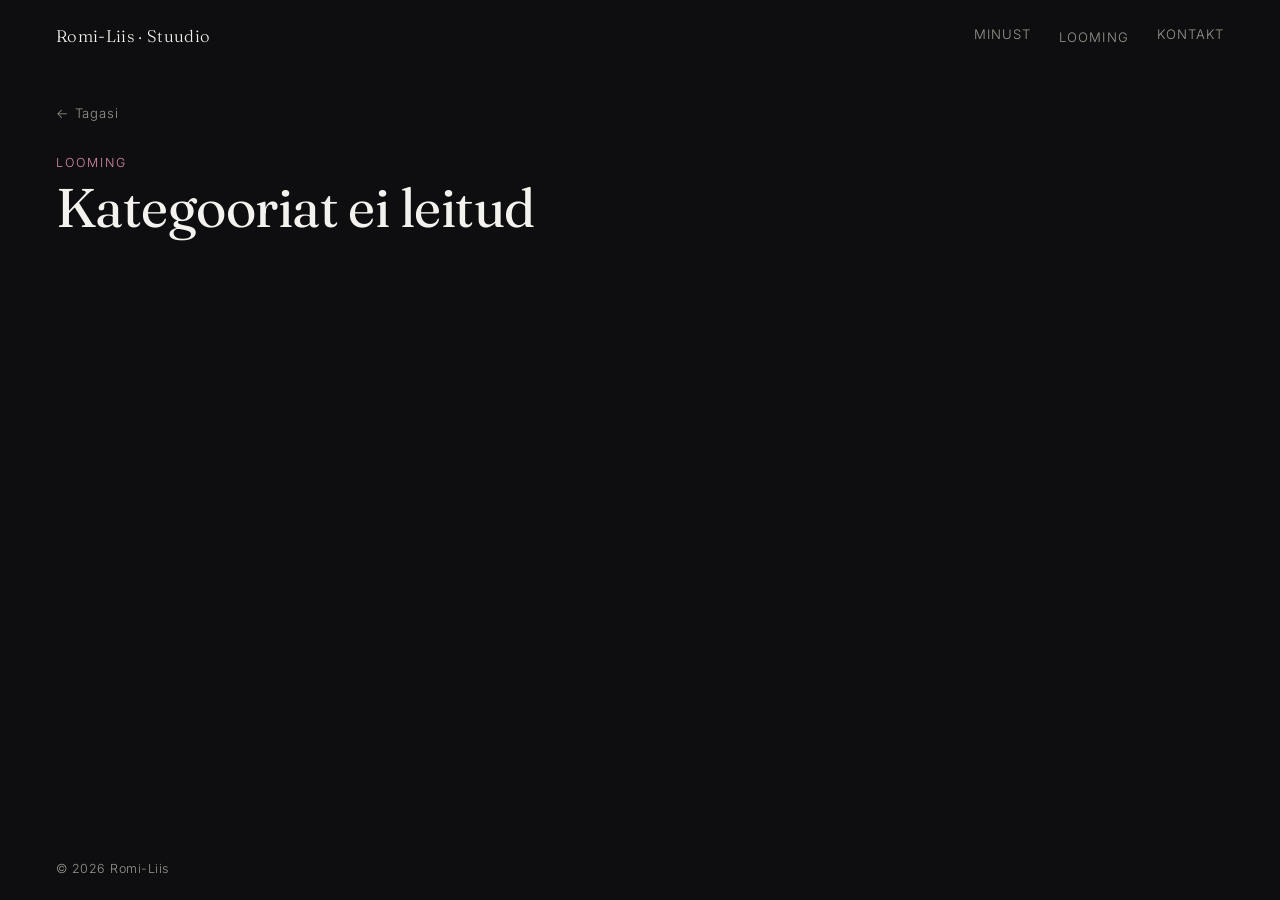
<file: category.html>
<!DOCTYPE html>
<html lang="en">
<head>
  <meta charset="UTF-8" />
  <meta name="viewport" content="width=device-width, initial-scale=1.0" />
  <title>Kategooria — Studio</title>
  <link rel="preconnect" href="https://fonts.googleapis.com" />
  <link rel="preconnect" href="https://fonts.gstatic.com" crossorigin />
  <link href="https://fonts.googleapis.com/css2?family=Fraunces:opsz,wght@9..144,300;9..144,400;9..144,500&family=Inter:wght@300;400;500&display=swap" rel="stylesheet" />
  <link rel="stylesheet" href="styles.css" />
</head>
<body>
  <header class="site-header">
    <a class="mark" id="mark" href="index.html"></a>
    <nav class="site-nav" id="nav"></nav>
  </header>

  <main class="project" id="category">
    <a class="project__back" href="index.html">← Tagasi</a>
    <p class="project__tag">Looming</p>
    <h1 class="project__title" id="catTitle"></h1>
    <div class="project__story" id="catIntro"></div>
    <div class="category__sub">
      <a class="category__sub-link" id="catSubLink"></a>
    </div>
  </main>

  <footer class="site-footer">
    <span id="footerLeft"></span>
    <span class="hint" id="footerRight"></span>
  </footer>

  <script src="content.js"></script>
  <script src="nav.js"></script>
  <script src="category.js"></script>
</body>
</html>
</file>
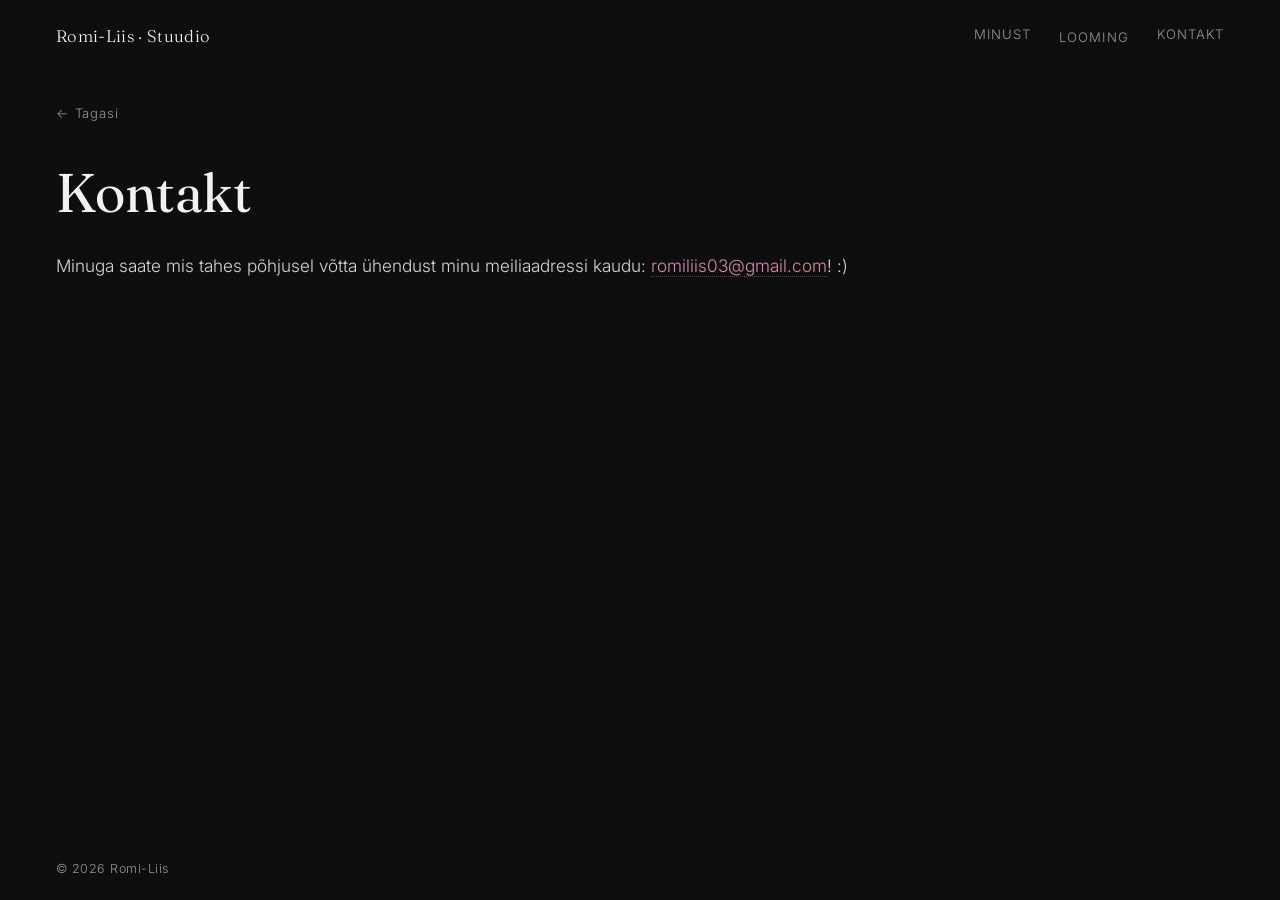
<file: contact.html>
<!DOCTYPE html>
<html lang="en">
<head>
  <meta charset="UTF-8" />
  <meta name="viewport" content="width=device-width, initial-scale=1.0" />
  <title>Kontakt — Studio</title>
  <link rel="preconnect" href="https://fonts.googleapis.com" />
  <link rel="preconnect" href="https://fonts.gstatic.com" crossorigin />
  <link href="https://fonts.googleapis.com/css2?family=Fraunces:opsz,wght@9..144,300;9..144,400;9..144,500&family=Inter:wght@300;400;500&display=swap" rel="stylesheet" />
  <link rel="stylesheet" href="styles.css" />
</head>
<body>
  <header class="site-header">
    <a class="mark" id="mark" href="index.html"></a>
    <nav class="site-nav" id="nav"></nav>
  </header>

  <main class="project">
    <a class="project__back" href="index.html">← Tagasi</a>
    <p class="project__tag" id="cTag"></p>
    <h1 class="project__title" id="cTitle"></h1>
    <div class="project__story" id="cBody"></div>
  </main>

  <footer class="site-footer">
    <span id="footerLeft"></span>
    <span class="hint" id="footerRight"></span>
  </footer>

  <script src="content.js"></script>
  <script src="nav.js"></script>
  <script src="contact.js"></script>
</body>
</html>
</file>
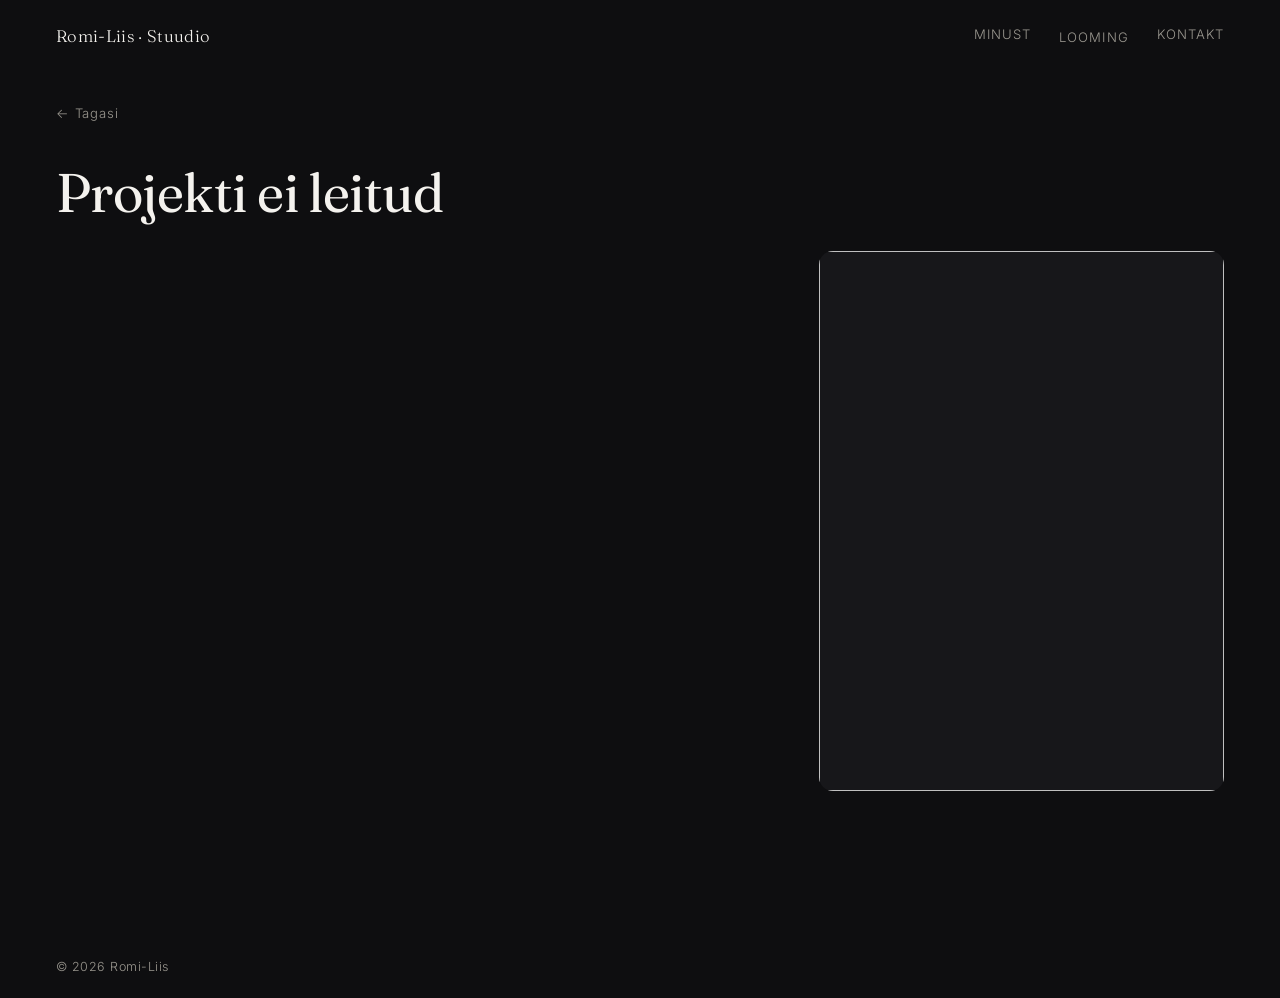
<file: project.html>
<!DOCTYPE html>
<html lang="en">
<head>
  <meta charset="UTF-8" />
  <meta name="viewport" content="width=device-width, initial-scale=1.0" />
  <title>Projekt — Studio</title>
  <link rel="preconnect" href="https://fonts.googleapis.com" />
  <link rel="preconnect" href="https://fonts.gstatic.com" crossorigin />
  <link href="https://fonts.googleapis.com/css2?family=Fraunces:opsz,wght@9..144,300;9..144,400;9..144,500&family=Inter:wght@300;400;500&display=swap" rel="stylesheet" />
  <link rel="stylesheet" href="styles.css" />
</head>
<body>
  <header class="site-header">
    <a class="mark" id="mark" href="index.html"></a>
    <nav class="site-nav" id="nav"></nav>
  </header>

  <main class="project" id="project">
    <a class="project__back" href="index.html">← Tagasi</a>
    <p class="project__tag" id="projTag"></p>
    <h1 class="project__title" id="projTitle"></h1>
    <div class="project__split">
      <div class="project__story" id="projStory"></div>
      <aside class="project__pane">
        <figure class="pane-figure" id="paneFigure">
          <img id="paneImg" alt="" />
        </figure>
      </aside>
    </div>

    <section class="project__album" id="projAlbum" aria-label="Photos"></section>
  </main>

  <footer class="site-footer">
    <span id="footerLeft"></span>
    <span class="hint" id="footerRight"></span>
  </footer>

  <script src="content.js"></script>
  <script src="nav.js"></script>
  <script src="project.js"></script>
</body>
</html>
</file>
<file: styles.css>
:root {
  --bg: #0e0e10;
  --bg-soft: #17171a;
  --ink: #f4f2ee;
  --ink-dim: #9a978f;
  --accent: #d98aa8;
  --panel-gap: 10px;
  --ease: cubic-bezier(0.22, 1, 0.36, 1);
  --rotate-ms: 5000ms;
}

* {
  box-sizing: border-box;
  margin: 0;
  padding: 0;
}

html,
body {
  height: 100%;
}

body {
  background: var(--bg);
  color: var(--ink);
  font-family: "Inter", system-ui, sans-serif;
  font-weight: 300;
  display: flex;
  flex-direction: column;
  min-height: 100vh;
  -webkit-font-smoothing: antialiased;
}

main {
  flex: 1;
  display: flex;
  flex-direction: column;
  min-height: 0;
}

/* ---------- Header ---------- */
.site-header {
  display: flex;
  align-items: center;
  justify-content: space-between;
  padding: 26px clamp(20px, 5vw, 56px);
}

.mark {
  font-family: "Fraunces", serif;
  font-size: 1.05rem;
  letter-spacing: 0.02em;
}

.site-nav {
  display: flex;
  gap: 28px;
}

.site-nav a {
  color: var(--ink-dim);
  text-decoration: none;
  font-size: 0.82rem;
  letter-spacing: 0.08em;
  text-transform: uppercase;
  transition: color 0.3s var(--ease);
}

.site-nav a:hover {
  color: var(--ink);
}

/* ---------- Nav dropdown ---------- */
.nav-drop {
  position: relative;
}

.nav-drop__toggle {
  background: none;
  border: none;
  padding: 0;
  color: var(--ink-dim);
  font: inherit;
  font-size: 0.82rem;
  letter-spacing: 0.08em;
  text-transform: uppercase;
  cursor: pointer;
  transition: color 0.3s var(--ease);
}

.nav-drop__toggle:hover,
.nav-drop.is-open .nav-drop__toggle {
  color: var(--ink);
}

.nav-drop__menu {
  position: absolute;
  top: 100%;
  right: 0;
  min-width: 240px;
  list-style: none;
  padding: 10px 0;
  margin: 14px 0 0; /* visual gap only — hitbox stays continuous via ::before */

  background: var(--bg-soft);
  border-radius: 10px;
  box-shadow: 0 20px 44px rgba(0, 0, 0, 0.45);
  opacity: 0;
  transform: translateY(-6px);
  pointer-events: none;
  transition: opacity 0.25s var(--ease), transform 0.25s var(--ease);
  z-index: 50;
}

.nav-drop.is-open .nav-drop__menu {
  opacity: 1;
  transform: translateY(0);
  pointer-events: auto;
}

/* Invisible hover bridge so moving the cursor from the toggle into the menu
   doesn't cross empty space and trigger mouseleave. */
.nav-drop__menu::before {
  content: "";
  position: absolute;
  top: -14px;
  left: 0;
  right: 0;
  height: 14px;
}

.nav-drop__group {
  padding: 8px 18px;
}

.nav-drop__group + .nav-drop__group {
  border-top: 1px solid rgba(255, 255, 255, 0.05);
}

.nav-drop__cat {
  display: block;
  color: var(--ink);
  font-family: "Fraunces", serif;
  font-size: 0.98rem;
  letter-spacing: 0.01em;
  text-transform: none;
  text-decoration: none;
  transition: color 0.25s var(--ease);
}

.nav-drop__cat:hover {
  color: var(--accent);
}

.nav-drop__sub {
  display: block;
  margin-top: 3px;
  color: var(--ink-dim);
  font-size: 0.78rem;
  letter-spacing: 0.05em;
  text-decoration: none;
  transition: color 0.25s var(--ease);
}

.nav-drop__sub::before {
  content: "↳ ";
  opacity: 0.6;
}

.nav-drop__sub:hover {
  color: var(--accent);
}

/* ---------- Category page sub-link ---------- */
.category__sub {
  margin-top: clamp(28px, 5vw, 46px);
}

.category__sub-link {
  display: inline-block;
  color: var(--accent);
  font-family: "Fraunces", serif;
  font-size: 1.15rem;
  text-decoration: none;
  border-bottom: 1px dotted rgba(217, 138, 168, 0.4);
  padding-bottom: 2px;
  transition: color 0.25s var(--ease);
}

.category__sub-link:hover {
  color: #eaa9c2;
}

/* ---------- Intro ---------- */
.intro {
  padding: clamp(18px, 4vw, 40px) clamp(20px, 5vw, 56px) 22px;
}

.intro-title {
  font-family: "Fraunces", serif;
  font-weight: 400;
  font-size: clamp(2.2rem, 6vw, 4rem);
  line-height: 1.02;
  letter-spacing: -0.01em;
}

.intro-sub {
  margin-top: 12px;
  color: var(--ink-dim);
  font-size: 0.95rem;
  max-width: 46ch;
}

/* ---------- Gallery ---------- */
.gallery {
  flex: 1;
  display: flex;
  gap: var(--panel-gap);
  padding: 0 clamp(20px, 5vw, 56px) clamp(16px, 3vw, 32px);
  min-height: 0;
}

.panel {
  position: relative;
  flex: 1 1 0;
  min-width: 0;
  border-radius: 14px;
  overflow: hidden;
  cursor: pointer;
  text-decoration: none;
  color: inherit;
  background: var(--bg-soft);
  transition: flex-grow 1.1s var(--ease), filter 1.1s var(--ease);
  filter: grayscale(0.55) brightness(0.62);
}

.panel::after {
  /* subtle vignette so text stays legible */
  content: "";
  position: absolute;
  inset: 0;
  background: linear-gradient(
    180deg,
    rgba(0, 0, 0, 0) 40%,
    rgba(0, 0, 0, 0.75) 100%
  );
  opacity: 0.85;
  transition: opacity 1.1s var(--ease);
}

.panel__img {
  position: absolute;
  inset: 0;
  width: 100%;
  height: 100%;
  object-fit: cover;
}

.panel__meta {
  position: absolute;
  left: 22px;
  bottom: 22px;
  right: 22px;
  z-index: 2;
  transform: translateY(8px);
  opacity: 0;
  transition: opacity 0.7s var(--ease), transform 0.7s var(--ease);
}

.panel__index {
  font-size: 0.72rem;
  letter-spacing: 0.16em;
  color: var(--accent);
  text-transform: uppercase;
}

.panel__title {
  font-family: "Fraunces", serif;
  font-weight: 400;
  font-size: clamp(1.3rem, 2.4vw, 2rem);
  line-height: 1.05;
  margin-top: 6px;
  white-space: nowrap;
}

.panel__tag {
  margin-top: 6px;
  font-size: 0.82rem;
  color: var(--ink-dim);
  white-space: nowrap;
}

/* Active panel: expanded + full colour */
.panel.is-active {
  flex-grow: 5;
  filter: grayscale(0) brightness(1);
}

.panel.is-active::after {
  opacity: 1;
}

.panel.is-active .panel__meta {
  opacity: 1;
  transform: translateY(0);
  transition-delay: 0.15s;
}

/* Hover lifts the highlight to whatever the pointer is on */
.gallery:hover .panel.is-active:not(:hover) {
  flex-grow: 1;
  filter: grayscale(0.55) brightness(0.62);
}

.gallery:hover .panel.is-active:not(:hover) .panel__meta {
  opacity: 0;
}

.panel:hover {
  flex-grow: 5;
  filter: grayscale(0) brightness(1);
}

.panel:hover::after {
  opacity: 1;
}

.panel:hover .panel__meta {
  opacity: 1;
  transform: translateY(0);
}

/* ---------- Footer ---------- */
.site-footer {
  display: flex;
  justify-content: space-between;
  padding: 18px clamp(20px, 5vw, 56px) 24px;
  font-size: 0.78rem;
  color: var(--ink-dim);
  letter-spacing: 0.04em;
}

a.mark {
  text-decoration: none;
  color: inherit;
}

/* ---------- Project page ---------- */
.project {
  display: block; /* override the global flex-column main used on the homepage */
  flex: 1 0 auto; /* grow to fit content, never shrink it below its size */
  max-width: 1360px;
  width: 100%;
  margin: 0 auto;
  padding: clamp(10px, 3vw, 30px) clamp(20px, 5vw, 56px) 60px;
}

.project__back {
  display: inline-block;
  color: var(--ink-dim);
  text-decoration: none;
  font-size: 0.82rem;
  letter-spacing: 0.06em;
  margin-bottom: 34px;
  transition: color 0.3s var(--ease);
}

.project__back:hover {
  color: var(--ink);
}

.project__tag {
  font-size: 0.78rem;
  letter-spacing: 0.16em;
  text-transform: uppercase;
  color: var(--accent);
  margin-bottom: 10px;
}

.project__title {
  font-family: "Fraunces", serif;
  font-weight: 400;
  font-size: clamp(2rem, 5vw, 3.4rem);
  line-height: 1.03;
  letter-spacing: -0.01em;
  margin-bottom: 30px;
}

/* Two-column layout: story on the left, hover-driven photo on the right. */
.project__split {
  display: grid;
  grid-template-columns: 1.9fr 1.1fr;
  gap: clamp(28px, 5vw, 64px);
  align-items: start;
  margin-top: 8px;
}

.project__story {
  font-size: 1.08rem;
  line-height: 1.75;
  color: #d9d6cf;
}

.project__story p + p {
  margin-top: 1.1em;
}

.accent-link {
  color: var(--accent);
  text-decoration: none;
  border-bottom: 1px dotted rgba(217, 138, 168, 0.4);
  transition: color 0.25s var(--ease);
}

.accent-link:hover {
  color: #eaa9c2;
}

/* Marked words in the text */
.hotword {
  color: #d98aa8;
  cursor: pointer;
  border-bottom: 1px dotted rgba(217, 138, 168, 0.35);
  transition: color 0.25s var(--ease), border-color 0.25s var(--ease);
}

.hotword:hover {
  color: #eaa9c2;
  border-bottom-color: rgba(217, 138, 168, 0.7);
}

/* The photo pane sticks in view while the text scrolls past it. */
.project__pane {
  position: sticky;
  top: 28px;
}

.pane-figure {
  margin: 0;
  border-radius: 14px;
  overflow: hidden;
  background: var(--bg-soft);
  aspect-ratio: 3 / 4;
}

.pane-figure img {
  width: 100%;
  height: 100%;
  object-fit: cover;
  display: block;
  animation: paneFade 0.45s var(--ease);
}

@keyframes paneFade {
  from {
    opacity: 0;
  }
  to {
    opacity: 1;
  }
}

/* Album: collage of all designated photos, after the text. */
.project__album {
  columns: 3 220px;
  column-gap: 14px;
  margin-top: clamp(48px, 8vw, 90px);
}

.album-item {
  position: relative;
  margin: 0 0 14px;
  break-inside: avoid;
  border-radius: 12px;
  overflow: hidden;
  background: var(--bg-soft);
  cursor: pointer;
}

.album-item--plain {
  cursor: default;
}

.album-num {
  position: absolute;
  top: 10px;
  left: 12px;
  z-index: 2;
  font-family: "Fraunces", serif;
  font-size: 0.95rem;
  color: var(--ink);
  background: rgba(0, 0, 0, 0.55);
  padding: 3px 9px;
  border-radius: 999px;
  letter-spacing: 0.04em;
}

/* Lightbox */
.lightbox {
  position: fixed;
  inset: 0;
  z-index: 100;
  background: rgba(10, 10, 12, 0.94);
  display: none;
  align-items: center;
  justify-content: center;
}

.lightbox.is-open {
  display: flex;
}

.lightbox__img {
  max-width: 88vw;
  max-height: 86vh;
  object-fit: contain;
  border-radius: 8px;
  animation: paneFade 0.35s var(--ease);
}

.lightbox__close,
.lightbox__nav {
  position: absolute;
  background: rgba(255, 255, 255, 0.08);
  border: none;
  color: var(--ink);
  cursor: pointer;
  font-family: "Fraunces", serif;
  transition: background 0.25s var(--ease);
}

.lightbox__close:hover,
.lightbox__nav:hover {
  background: rgba(255, 255, 255, 0.18);
}

.lightbox__close {
  top: 20px;
  right: 24px;
  width: 44px;
  height: 44px;
  border-radius: 50%;
  font-size: 1.6rem;
  line-height: 1;
}

.lightbox__nav {
  top: 50%;
  transform: translateY(-50%);
  width: 54px;
  height: 54px;
  border-radius: 50%;
  font-size: 2rem;
  line-height: 1;
}

.lightbox__nav--prev { left: 24px; }
.lightbox__nav--next { right: 24px; }

.lightbox__counter {
  position: absolute;
  bottom: 24px;
  left: 50%;
  transform: translateX(-50%);
  color: var(--ink-dim);
  font-size: 0.85rem;
  letter-spacing: 0.1em;
}

.album-item img {
  width: 100%;
  display: block;
  transition: transform 0.6s var(--ease), filter 0.6s var(--ease);
  filter: grayscale(0.15);
}

.album-item:hover img {
  transform: scale(1.03);
  filter: grayscale(0);
}

/* ---------- Responsive ---------- */
@media (max-width: 720px) {
  .project__album {
    columns: 2 140px;
  }
  .project__split {
    grid-template-columns: 1fr;
  }
  .project__pane {
    position: static;
    order: -1; /* show the photo above the text on narrow screens */
    margin-bottom: 24px;
  }
  .pane-figure {
    aspect-ratio: 3 / 2;
  }
  .gallery {
    flex-direction: column;
  }
  .panel {
    min-height: 64px;
  }
  .panel.is-active,
  .panel:hover {
    flex-grow: 6;
  }
  .panel__title {
    white-space: normal;
  }
  .site-nav {
    display: none;
  }
}

@media (prefers-reduced-motion: reduce) {
  .panel,
  .panel__img,
  .panel__meta {
    transition-duration: 0.001ms;
  }
}
</file>
